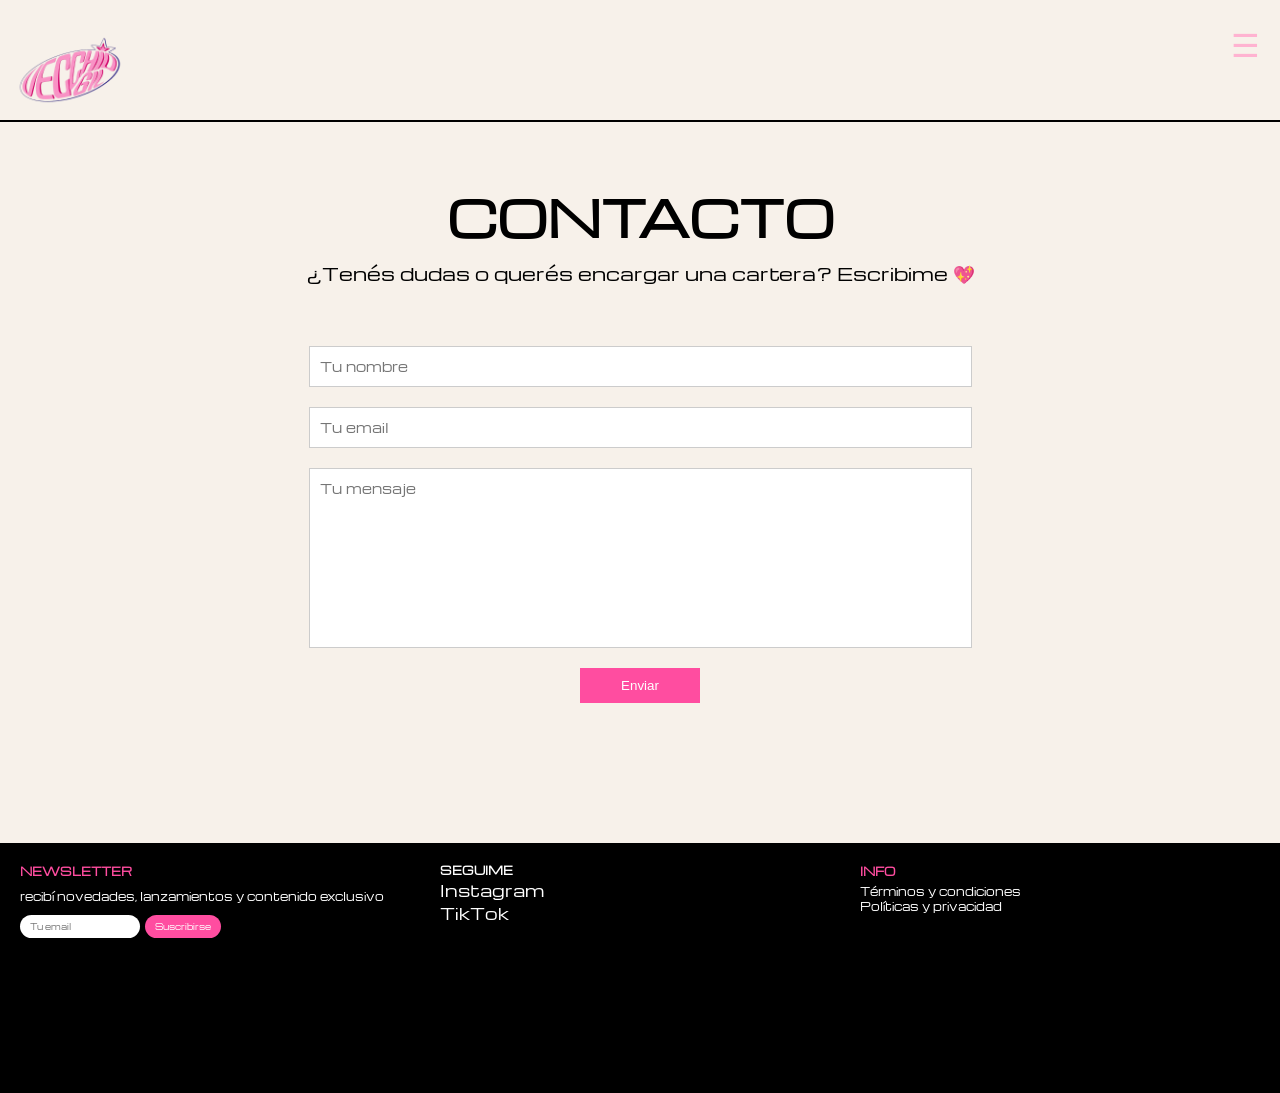
<file: contacto.html>
<!DOCTYPE html>
<html lang="es">
<head>
    <meta charset="UTF-8">
    <title>Contacto</title>
    <link rel="stylesheet" href="css/estilos.css">
     <meta name="viewport" content="width=device-width, initial-scale=1, shrink-to-
        fit=no" />
</head>

<body>

<header class="header-contacto">

    <img src="imagenes/logovg.jpg.png" class="logo" alt="logo">

    <details class="menu-despegable">
        <summary class="menu-puntos">☰</summary>

        <nav class="menu-mobile">
            <li><a href="index.html">Inicio</a></li>
            <li><a href="sobremi.html">Sobremi</a></li>
            <li><a href="trabajos.html">Trabajos</a></li>
            <li><a href="coleccion.html">Coleccion</a></li>
            <li><a href="contacto.html">Contacto</a></li>
        </nav>
    </details>
</header>

<main>
<section class="contacto">

    <h1>CONTACTO</h1>

    <p>¿Tenés dudas o querés encargar una cartera? Escribime 💖</p>

    <form class="formulario">

        <input type="text" placeholder="Tu nombre">
        <input type="email" placeholder="Tu email">

        <textarea placeholder="Tu mensaje"></textarea>

        <button type="submit">Enviar</button>

    </form>

</section>

</main>

<footer>

    <div class="newsletter">
        <h6>NEWSLETTER</h6>
        <p>
            recibí novedades, lanzamientos y contenido exclusivo
        </p>
       <div class="newsletter-form">
        <input type="email" placeholder="Tu email">
        <button>Suscribirse</button>
        </div>
    </div>

    <div class="seguime">
        <h6>SEGUIME</h6>
        <p>Instagram</p>
        <p>TikTok</p>
    </div>

    <div class="info">
        <h6>INFO</h6>
        <p>Términos y condiciones</p>
        <p>Políticas y privacidad</p>
    </div>

</footer>

</body>
</html>
</file>
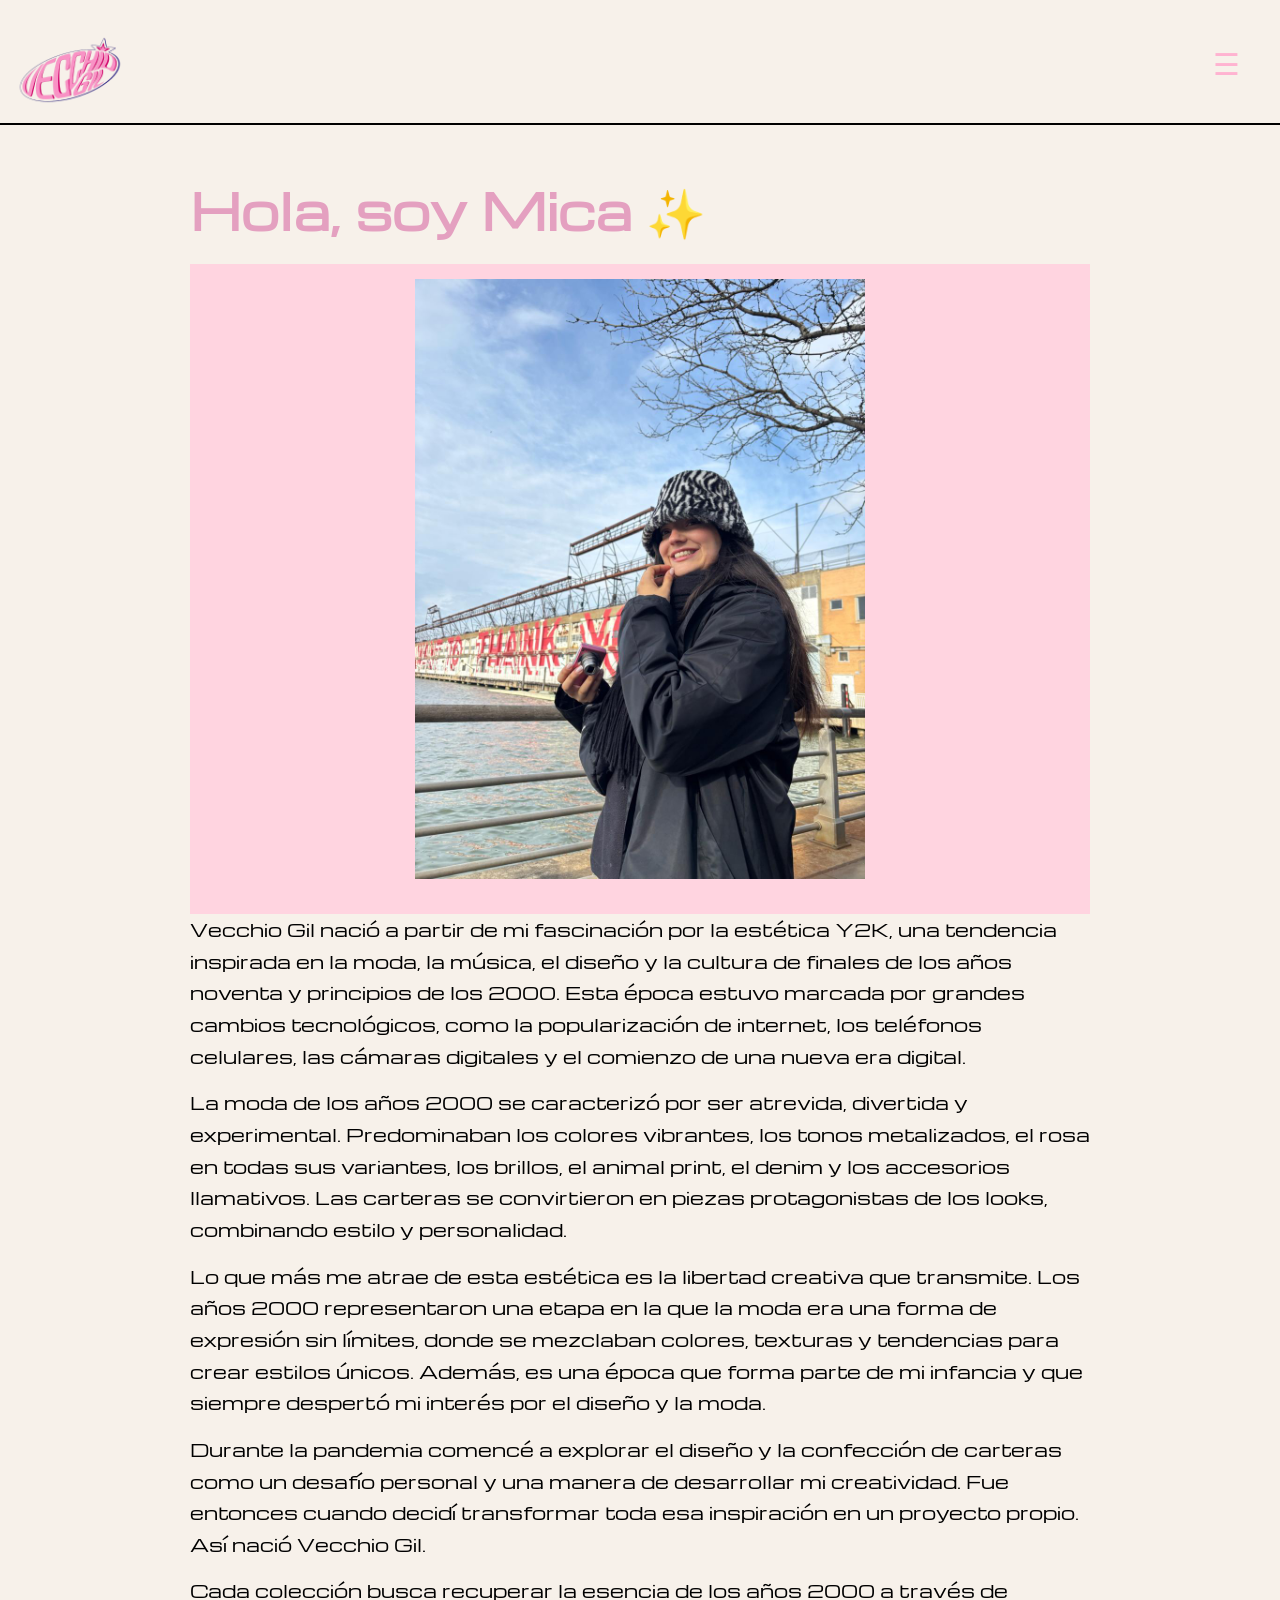
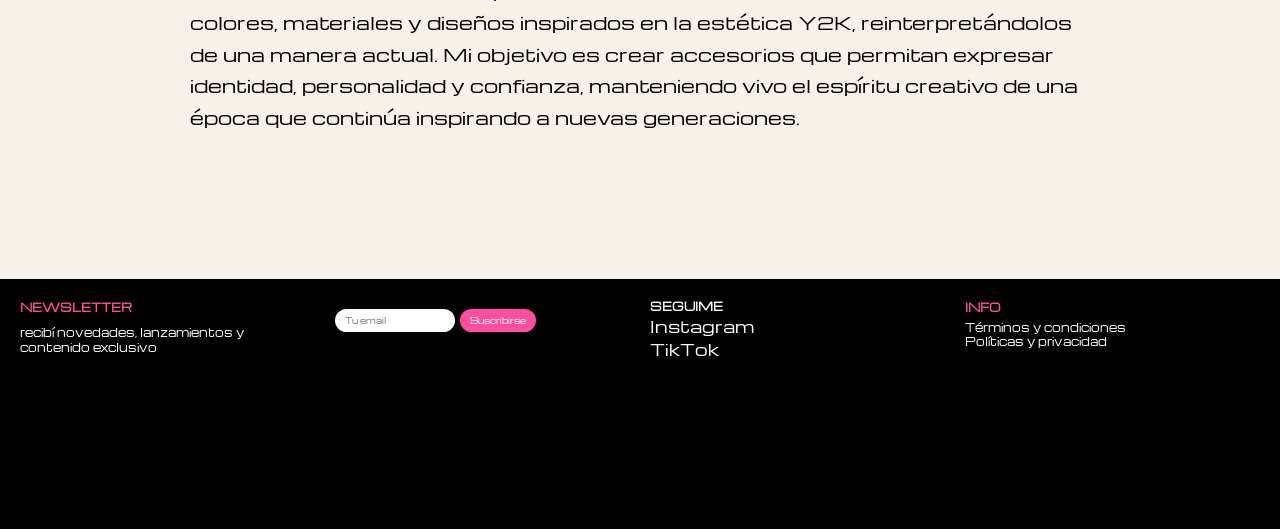
<file: sobremi.html>
<!DOCTYPE html>
<html lang="es">
<head>
    <meta charset="UTF-8">
       <meta name="viewport" content="width=device-width, initial-scale=1, shrink-to-
        fit=no" />
    <title>Sobre mí</title>
    <link rel="stylesheet" href="css/estilos.css">
</head>
<body>

<header>
    <img src="imagenes/logovg.jpg.png" class="logo" alt="Logo">

    <details>
        <summary>☰</summary>
        <nav>
            <a href="index.html">Inicio</a>
            <a href="sobremi.html">Sobre mí</a>
            <a href="trabajos.html">Trabajos</a>
            <a href="coleccion.html">Colección</a>
            <a href="contacto.html">Contacto</a>
        </nav>
    </details>
</header>

<section class="sobre-mi">

    <h1>Hola, soy Mica ✨</h1>
<div class="card-mica">
    <img src="imagenes/fotomicaprinc.jpeg" alt="Micaela Vecchio">
</div>
 <div class="texto-sobre">

    <p>
        Vecchio Gil nació a partir de mi fascinación por la estética Y2K, una tendencia inspirada en la moda, la música, el diseño y la cultura de finales de los años noventa y principios de los 2000. Esta época estuvo marcada por grandes cambios tecnológicos, como la popularización de internet, los teléfonos celulares, las cámaras digitales y el comienzo de una nueva era digital.
    </p>

    <p>
        La moda de los años 2000 se caracterizó por ser atrevida, divertida y experimental. Predominaban los colores vibrantes, los tonos metalizados, el rosa en todas sus variantes, los brillos, el animal print, el denim y los accesorios llamativos. Las carteras se convirtieron en piezas protagonistas de los looks, combinando estilo y personalidad.
    </p>

    <p>
        Lo que más me atrae de esta estética es la libertad creativa que transmite. Los años 2000 representaron una etapa en la que la moda era una forma de expresión sin límites, donde se mezclaban colores, texturas y tendencias para crear estilos únicos. Además, es una época que forma parte de mi infancia y que siempre despertó mi interés por el diseño y la moda.
    </p>

    <p>
        Durante la pandemia comencé a explorar el diseño y la confección de carteras como un desafío personal y una manera de desarrollar mi creatividad. Fue entonces cuando decidí transformar toda esa inspiración en un proyecto propio. Así nació Vecchio Gil.
    </p>

    <p>
        Cada colección busca recuperar la esencia de los años 2000 a través de colores, materiales y diseños inspirados en la estética Y2K, reinterpretándolos de una manera actual. Mi objetivo es crear accesorios que permitan expresar identidad, personalidad y confianza, manteniendo vivo el espíritu creativo de una época que continúa inspirando a nuevas generaciones.
    </p>

</div>

</section>

<footer>

    <div class="newsletter">
        <h6>NEWSLETTER</h6>
        <p>
            recibí novedades, lanzamientos y contenido exclusivo
        </p>
    </div>
      <div class="newsletter-form">
        <input type="email" placeholder="Tu email">
        <button>Suscribirse</button>
        </div>
        
    <div class="seguime">
        <h6>SEGUIME</h6>
        <p>Instagram</p>
        <p>TikTok</p>
    </div>

    <div class="info">
        <h6>INFO</h6>
        <p>Términos y condiciones</p>
        <p>Políticas y privacidad</p>
    </div>

</footer>

</body>
</html>
</file>
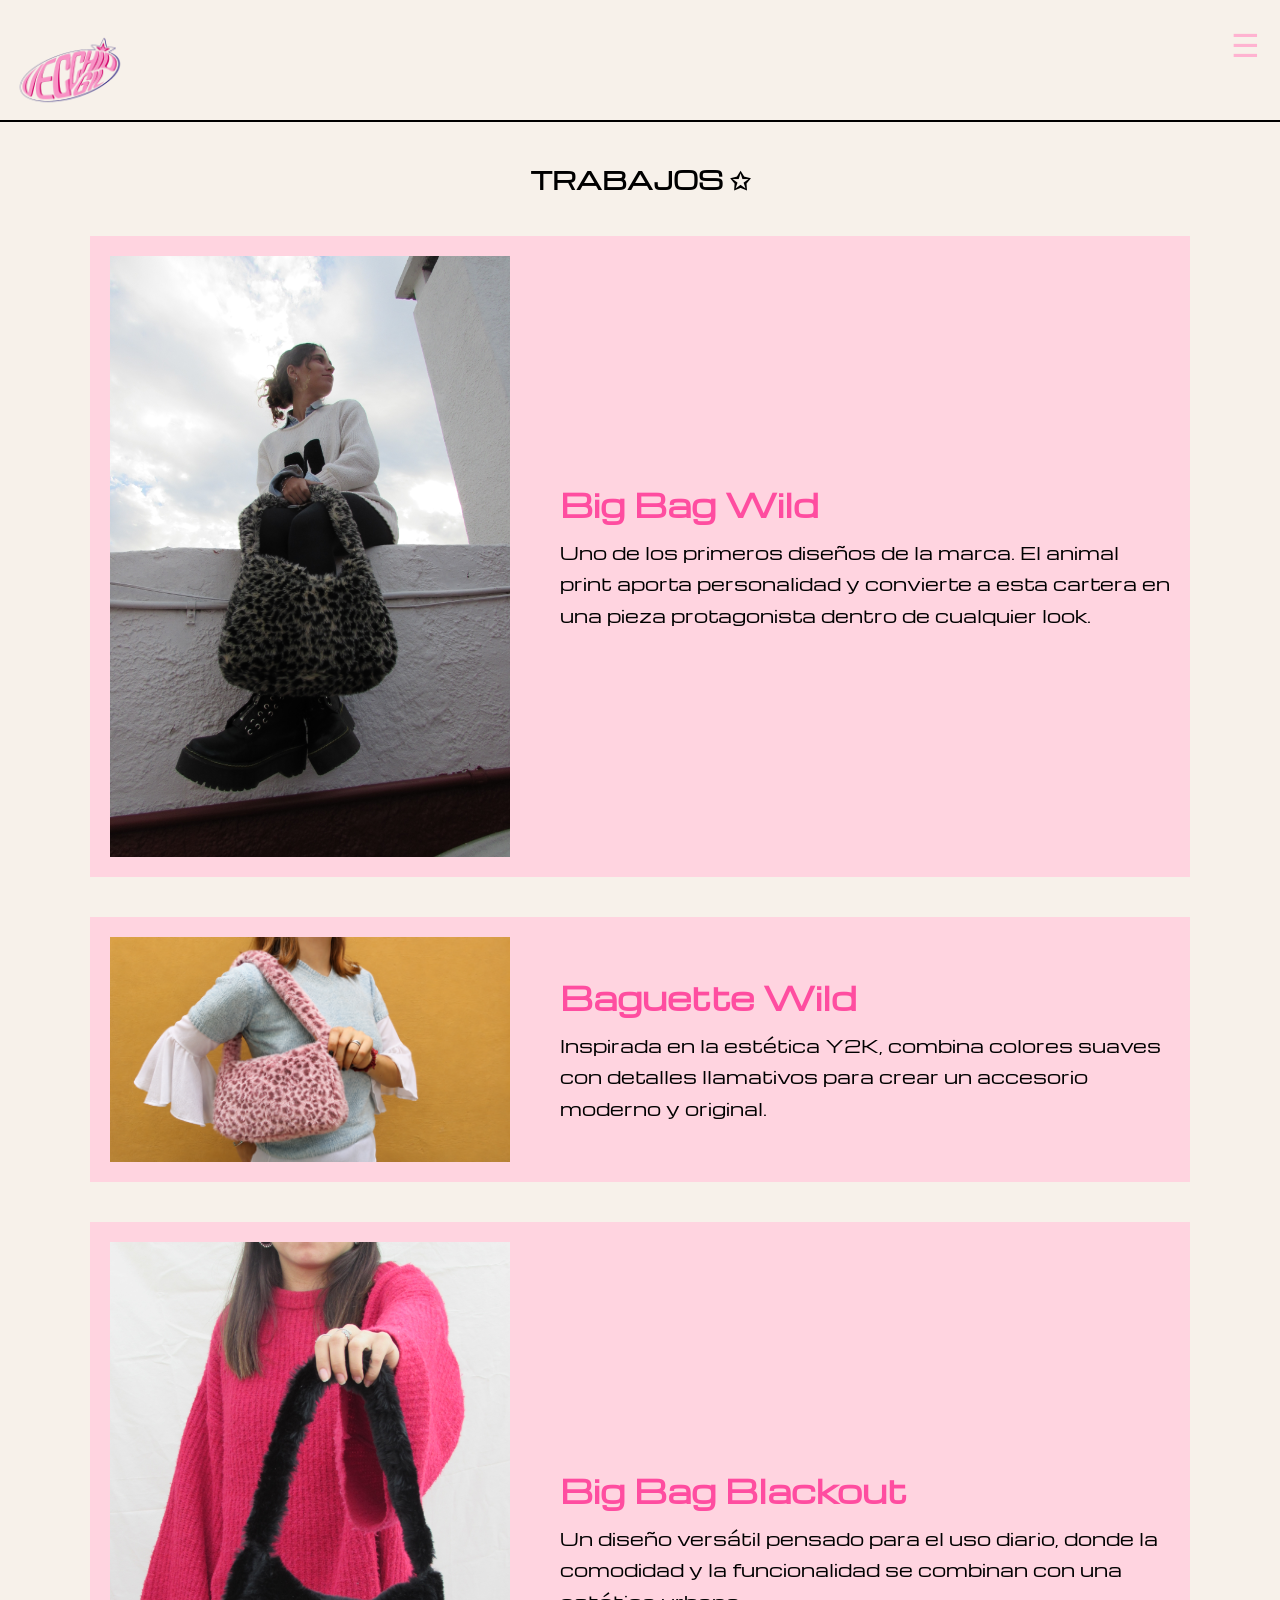
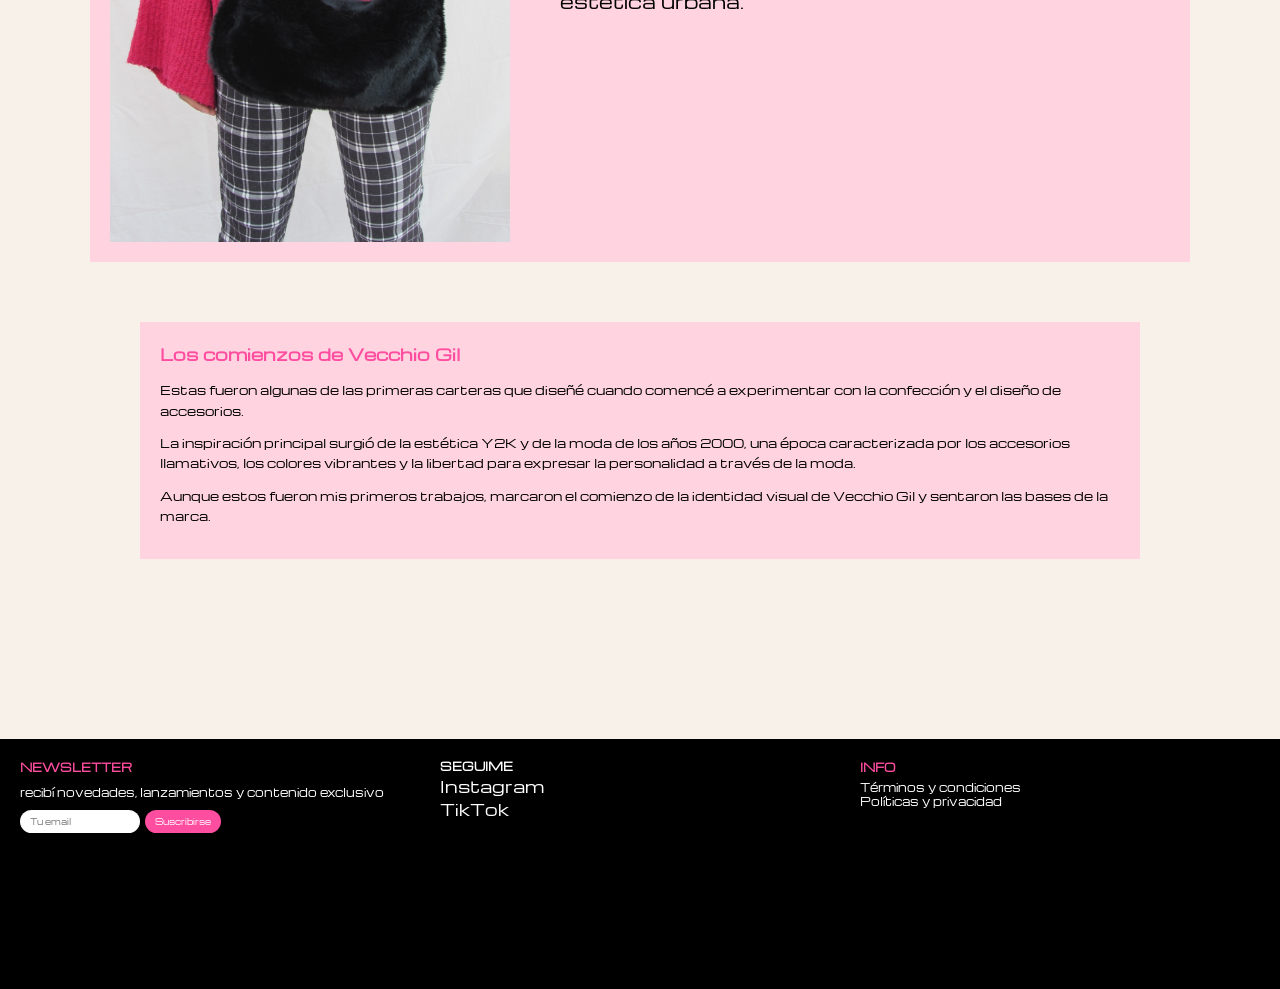
<file: trabajos.html>
<!DOCTYPE html>
<html lang="es">
<head>
    <meta charset="UTF-8">
    <title>Trabajos</title>
    <link rel="stylesheet" href="css/estilos.css">
     <meta name="viewport" content="width=device-width, initial-scale=1, shrink-to-
        fit=no" />
</head>

<body>
    <header class="header-contacto">

    <img src="imagenes/logovg.jpg.png" class="logo" alt="logo">

    <details class="menu-despegable">
        <summary class="menu-puntos">☰</summary>

        <nav class="menu-mobile">
            <li><a href="index.html">Inicio</a></li>
            <li><a href="sobremi.html">Sobremi</a></li>
            <li><a href="trabajos.html">Trabajos</a></li>
            <li><a href="coleccion.html">Coleccion</a></li>
            <li><a href="contacto.html">Contacto</a></li>
        </nav>
    </details>
</header>

  <section class="trabajos">

    <h1>TRABAJOS ✩</h1>

    <div class="trabajo-card">
        <img src="imagenes/bigbagwild.JPG" alt="Big Bag Wild">

        <div class="trabajo-info">
            <h2>Big Bag Wild</h2>
            <p>
                Uno de los primeros diseños de la marca. El animal print aporta personalidad y convierte a esta cartera en una pieza protagonista dentro de cualquier look.
            </p>
        </div>
    </div>

    <div class="trabajo-card">
        <img src="imagenes/baguettewildpinkie.png" alt="Baguette Wild">

        <div class="trabajo-info">
            <h2>Baguette Wild</h2>
            <p>
                Inspirada en la estética Y2K, combina colores suaves con detalles llamativos para crear un accesorio moderno y original.
            </p>
        </div>
    </div>

    <div class="trabajo-card">
        <img src="imagenes/baguetteblackout.JPG" alt="Big Bag Blackout">

        <div class="trabajo-info">
            <h2>Big Bag Blackout</h2>
            <p>
                Un diseño versátil pensado para el uso diario, donde la comodidad y la funcionalidad se combinan con una estética urbana.
            </p>
        </div>
    </div>

    <div class="card-historia">
        <h2>Los comienzos de Vecchio Gil</h2>

        <p>
            Estas fueron algunas de las primeras carteras que diseñé cuando comencé a experimentar con la confección y el diseño de accesorios.
        </p>

        <p>
            La inspiración principal surgió de la estética Y2K y de la moda de los años 2000, una época caracterizada por los accesorios llamativos, los colores vibrantes y la libertad para expresar la personalidad a través de la moda.
        </p>

        <p>
            Aunque estos fueron mis primeros trabajos, marcaron el comienzo de la identidad visual de Vecchio Gil y sentaron las bases de la marca.
        </p>
    </div>

</section>
<footer>

    <div class="newsletter">
        <h6>NEWSLETTER</h6>
        <p>
            recibí novedades, lanzamientos y contenido exclusivo
        </p>
       <div class="newsletter-form">
        <input type="email" placeholder="Tu email">
        <button>Suscribirse</button>
        </div>
    </div>

    <div class="seguime">
        <h6>SEGUIME</h6>
        <p>Instagram</p>
        <p>TikTok</p>
    </div>

    <div class="info">
        <h6>INFO</h6>
        <p>Términos y condiciones</p>
        <p>Políticas y privacidad</p>
    </div>

</footer>
</body>
</file>
<file: css/estilos.css>
@import url('https://fonts.googleapis.com/css2?family=Archivo+Black&family=Michroma&display=swap');
*{
    margin: 0;
    padding: 0;
    box-sizing: border-box;
}

body{
    background: #f7f1ea;
    overflow-x: hidden;
    min-height: 100vh;
    display: flex;
    flex-direction: column;
}
main{
    width: 100%;
    flex: 1;
    background: #f7f1ea;
}

.hero-img{
    width: 100%;
    display: block;
}

.hero{
    position: relative;
    width: 100%;
    display: block;
}

img{
    width: 100%;
    display: block;
}

.logo{
    position: absolute;
    top: 10px;
    left: 10px;
    width: 100px;
    z-index: 5;
}
.subtitulo{
    position: absolute;
    top: 30px;
    left: 100px;
    text-align: center;
    color: #ffffff;
    font-size: 0.70rem;
    font-family: "Michroma", sans-serif;
}
.menu-mobile{
    display: none;
}

.menu-despegable[open] .menu-mobile{
    display: flex;
    flex-direction: column;
    justify-content: center;
    align-items: center;

    position: fixed;
    top: 0;
    left: 0;

    width: 100vw;
    height: 100vh;

    background: #f7f1ea;

    z-index: 9998;
}

.menu-mobile li{
    list-style: none;
    margin: 20px 0;
}

.menu-mobile a{
    text-decoration: none;
    color: black;
    font-family: "Michroma";
    font-size: 1.5rem;
}

.menu-puntos{
    position: fixed;
    top: 20px;
    right: 20px;
    font-size: 2rem;
    z-index: 10000;
    cursor: pointer;
}

.hero-text{
    position: absolute;
    left: 30px;
    top: 110px;
    color: white;
    z-index: 5;
    width: 250px;
}

.hero h1{
    font-family: "Archivo Black",sans-serif;
    font-size: 1.80rem;
    line-height: 1;
}

.hero h2{
    font-family: "Archivo Black",sans-serif;
    font-size: 1.50rem;
    line-height: 1;
    color: #ff4da0;
    margin-bottom: 15px;
}

.hero p{
    font-size: 0.6rem;
    line-height: 1.5;
    font-family: "Michroma", sans-serif;
}

.estrella-hero{
    position: absolute;
    top: 180px;
    right: 40px;
    color: #ff4da0;
    font-size: 1rem;
    z-index: 2;
}

.x-hero{
    position: absolute;
    bottom: 170px;
    right: 20px;
    color: #ff4da0;
    font-size: 1rem;
    z-index: 2;
}

.coleccion{
    padding: 40px 20px;
    margin: 0;
    background: #f7f1ea;
}

.card-producto {
    background-color: #ffd4e0;
    padding: 15px;
    width: 150px;
    text-align: center;
}
.card-producto{
    background: #ffd4e0;
    padding: 20px;
    margin-bottom: 25px;
}

.card-producto img {
    width: 170px;
    height: 170px;
    object-fit: cover;
    display: block;
    margin: auto;
}

.card-producto h5 {
    font-family: "Michroma";
    font-size: 14px;
    margin-top: 10px;
    font-weight: 400;
}

.titulo-coleccion{
    display: flex;
    justify-content: space-between;
    align-items: center;
    margin-bottom: 18px;
}

.titulo-coleccion h4{
 font-size: 1rem; 
 font-weight: 400;  
}

.titulo-coleccion a{
    text-decoration: none;
    color: rgb(0, 0, 0);
    font-size: 0.75rem;
}

.productos{
    display: flex;
    flex-direction: column;
    gap: 20px;
    align-items: center;
}

.productos article{
    width: 65%;
}
.productos img{
    border-radius: 4px;
}

.productos h5{ 
    font-size: 0.45rem;
    margin-top: 10px;
    text-align: center;
    font-weight: 400;
}

.sobremi{
   display: flex;
   flex-direction: column;
   align-items: center;
   gap: 20px;
   background: #e4a0c0;
   padding: 15px;
}

.foto-mica img{
    width: 100%;
    display: block;
}

.estrella-sobre{
    color: #d7d7d7;
    line-height: 140px;
}

.texto-mica h6{
    font-size: 1.3rem;
    margin-bottom: 15px;
    font-family: "Michroma";
}

.texto-mica p{
    font-size: 1.2em;
    line-height: 1.6;
    font-family: "Michroma";
}

footer{
    background: black;
    width: 100%;
    min-height: 250px;
    margin-top: 80px;
    color: white;
    font-family: "Michroma";

    display: flex;
    justify-content: space-between;
    align-items: flex-start;
    gap: 20px;
    padding: 20px;
    box-sizing: border-box;
    flex-wrap: wrap;
}

footer > div{
    flex: 1;
    min-width: 150px;
}

.newsletter h6{
    color:#ff4da0;
    font-size:0.7rem;
    margin-bottom:10px;
}

.newsletter p{
    font-size:0.7rem;
    line-height:1.4;
}

.botones{
    display:flex;
    align-items:center;
    gap:5px;
}

.blanco{
    background:white;
    color:black;
    padding:4px 8px;
    border-radius:20px;
    font-size:0.5rem;
}

.rosa{
    background:#ff4da0;
    color:white;
    padding:4px 8px;
    border-radius:20px;
    font-size:0.5rem;
}

.estrella-footer{
    color:#ff4da0;
}

.redes img{
    width: 22px;
    height: 22px;
    object-fit: contain;
}

.info h6{
    color:#ff4da0;
    font-size:0.7rem;
    margin-bottom:5px;
}

.info p{
    font-size:0.7rem;
    line-height:1.3;
}
header{
    display: flex;
    justify-content: space-between;
    align-items: center;

    padding: 40px;

    border-bottom: 2px solid black;
    font-family: "Michroma";
}

.logo{
    width: 120px;
}

details{
    margin-left: auto;
    position: relative;
}

summary{
    list-style: none;
    font-size: 30px;
    cursor: pointer;
    color: #ffb3d1;
}

summary::-webkit-details-marker{
    display: none;
}

nav{
    position: absolute;
    right: 0;
    top: 40px;

    display: flex;
    flex-direction: column;

    background-color:#f7f1ea;
    padding: 15px;
    width: 150px;
}

nav a{
    text-decoration: none;
    color: #000000;
    margin: 0;
}
.colecciones{
    background-color: #f7f1ea;
    padding: 40px;
    text-align: center;
    margin-top: 40px;
}

.grid-colecciones{
    display: grid;
    grid-template-columns: 1fr;
    gap: 50px;
    justify-items: center;
}

.card{
    background-color: #ffd4e0;
    width: 300px;
    padding: 20px;
}

.card img{
    width: 270px;
    height: 270px;
    object-fit: cover;
    display: block;
    margin: auto;
}

.card p{
    font-family: "Michroma";
    margin-top: 10px;
    font-size: 14px;
}


.contacto{
    padding: 80px 40px;
    text-align: center;
    background: #f7f1ea;
    font-family: "Michroma";
    padding-top: 110px;
   
}

.contacto h1{
    font-size: 1.5rem;
    margin-bottom: 10px;
}

.contacto p{
    font-size: 0.8rem;
    margin-bottom: 60px;
}

.formulario{
    display: flex;
    flex-direction: column;
    gap: 20px;
    width: 85%;
    max-width: 3600px;
    margin: auto;
}

.formulario button{
    width: 120px;
    margin: auto;
}
.formulario input,
.formulario textarea{
    padding: 10px;
    border: 1px solid #ccc;
    font-family: "Michroma";
}

.formulario textarea{
    height: 100px;
    resize: none;
}

.formulario button{
    background: #ff4da0;
    color: white;
    border: none;
    padding: 10px;
    cursor: pointer;
}

.header-contacto{
    padding-top: 80px;
}

@media screen and (min-width:768px){

    .grid-colecciones{
        grid-template-columns: repeat(2, 1fr);
        gap: 30px;
    }

    .card{
        width: 100%;
        max-width: 220px;
    }

    .productos{
        flex-direction: row;
        align-items: center;
    }
    
    .productos{
        width: 100%;
    }

    .hero-text h1{
        font-size: 3rem;
    }

    .hero-text h2{
        font-size: 2.5rem;
    }

    .formulario{
        max-width: 500px;
    }

}

.sobre-mi{
    background: #f7f1ea;
    padding: 40px 20px;
}

.sobre-mi h1{
    font-family: "Michroma";
    color: #e4a0c0;
    margin-bottom: 20px;
    font-size: 1.5rem;
}

.sobre-mi img{
    width: 100%;
    margin-bottom: 20px;
}

.texto-sobre{
    font-family: "Michroma";
    font-size: 0.8rem;
    line-height: 1.8;
}

.texto-sobre p{
    margin-bottom: 15px;
}

.card-mica{
    background-color: #ffd4e0;
    padding: 15px;
    display: flex;
    justify-content: center;
    align-items: center;
}

.card-mica img{
    width: 100%;
    display: block;
    max-width: 100%;
}

.newsletter-form{
    margin-top: 10px;
    display: flex;
    gap: 5px;
    flex-wrap: wrap;
}

.newsletter-form input{
    padding: 6px 10px;
    border: none;
    border-radius: 20px;
    font-family: "Michroma";
    font-size: 0.5rem;
    width: 120px;
}

.newsletter-form button{
    background: #ff4da0;
    color: white;
    border: none;
    border-radius: 20px;
    padding: 6px 10px;
    cursor: pointer;
    font-family: "Michroma";
    font-size: 0.5rem;
}


.trabajos{
    padding: 40px 20px;
    background: #f7f1ea;
}

.trabajos h1{
    text-align: center;
    font-family: "Michroma";
    margin-bottom: 30px;
    font-size: 1.5rem;
}

.trabajo-card{
    background: #ffd4e0;
    padding: 20px;
    margin-bottom: 25px;
}

.trabajo-card img{
    width: 100%;
    height: 300px;
    object-fit: cover;
    display: block;
    margin-bottom: 15px;
}

.trabajo-info h2{
    font-family: "Michroma";
    color: #ff4da0;
    font-size: 1rem;
    margin-bottom: 10px;
}

.trabajo-info p{
    font-family: "Michroma";
    font-size: 0.75rem;
    line-height: 1.7;
}

.card-historia{
    background: #ffd4e0;
    padding: 20px;
    margin-top: 30px;
}

.card-historia h2{
    font-family: "Michroma";
    color: #ff4da0;
    font-size: 1rem;
    margin-bottom: 15px;
}

.card-historia p{
    font-family: "Michroma";
    font-size: 0.75rem;
    line-height: 1.7;
    margin-bottom: 12px;
}

@media screen and (min-width:768px){

    .trabajo-card{
        display: flex;
        gap: 30px;
        align-items: center;
    }

    .trabajo-card img{
        width: 320px;
        height: 320px;
        margin-bottom: 0;
        flex-shrink: 0;
    }

    .trabajo-info{
        flex: 1;
    }

    .trabajo-info h2{
        font-size: 1.4rem;
    }

    .trabajo-info p{
        font-size: 0.9rem;
    }

    .card-historia{
        max-width: 1000px;
        margin: 40px auto 0;
    }

}

@media screen and (min-width:768px){

    .hero-text{
        top: 250px;
        left: 80px;
        width: 500px;
    }

    .hero h1{
        font-size: 5rem;
    }

    .hero h2{
        font-size: 4rem;
    }

    .hero p{
        font-size: 1rem;
    }

    .productos{
        justify-content: center;
        gap: 40px;
        flex-direction: row;
    }

    .card-producto{
        width: 280px;
    }

    .card-producto img{
        width: 250px;
        height: 250px;
    }

    .sobremi{
        gap: 50px;
        padding: 50px;
        align-items: center;
    }

    .foto-mica{
        width: 40%;
    }

    .texto-mica{
        width: 60%;
    }

    .texto-mica h6{
        font-size: 2rem;
    }

    .texto-mica p{
        font-size: 1rem;
    }

}

.video-section{
    width: 100%;
    margin-top: 20px;
}

.video-section video{
    width: 100%;
    display: block;
}

@media screen and (min-width:768px){

    .sobre-mi{
        max-width: 900px;
        margin: 0 auto;
        padding: 30px;
    }

    .card-mica img{
        width: 350px;
        max-width: 100%;
    }
    

    .texto-sobre{
        max-width: 700px;
        margin: 0 auto;
    }
}

@media screen and (min-width:1024px){

    .sobre-mi{
        max-width: 1200px;
        margin: 0 auto;
        padding: 50px;
    }

    .card-mica img{
        width: 450px;
    }

    .texto-sobre{
        max-width: 900px;
        margin: 0 auto;
    }

    .sobre-mi h1{
        font-size: 3rem;
    }

    .texto-sobre p{
        font-size: 1.1rem;
        line-height: 1.8;
    }

    
}

@media screen and (min-width:768px){

    .contacto{
        max-width: 700px;
        margin: 0 auto;
        padding: 40px;
    }

    .formulario{
        max-width: 600px;
        margin: 0 auto;
    }

    .formulario textarea{
        width: 100%;
        box-sizing: border-box;
    }
}

@media screen and (min-width:1024px){

    .contacto{
        max-width: 900px;
        margin: 0 auto;
        padding: 60px;
    }

    .contacto h1{
        font-size: 3rem;
    }

    .contacto p{
        font-size: 1.1rem;
    }

    .formulario{
        max-width: 700px;
    }

    .formulario textarea{
        min-height: 180px;
    }
}

@media screen and (min-width:768px){

    .trabajo-card{
        display: flex;
        align-items: center;
        gap: 30px;
        max-width: 900px;
        margin: 40px auto;
    }

    .trabajo-card img{
        width: 300px;
        height: auto;
    }

    .trabajo-info{
        flex: 1;
    }

}

@media screen and (min-width:1024px){

    .trabajo-card{
        max-width: 1100px;
        gap: 50px;
    }

    .trabajo-card img{
        width: 400px;
    }

    .trabajo-info h2{
        font-size: 2rem;
    }

    .trabajo-info p{
        font-size: 1.1rem;
        line-height: 1.8;
    }

    .card-historia{
        max-width: 1000px;
        margin: 60px auto;
    }

}

@media screen and (min-width:1024px){

    .grid-colecciones{
        grid-template-columns: repeat(4, 1fr);
    }

}

@media screen and (min-width:1024px){
    .grid-colecciones {
        display: grid;
        grid-template-columns: repeat(4, 1fr)  
        gap: 20px;
        max-width: 1200px;
        margin: 0 auto;
    }

    .card {
        width: 100% 
        max-width; 100% 
        background-color:#ffd4e0;
        padding: 15px;
        border-radius: 4px;
        display: flex;
        flex-direction: column;
        justify-content: space-between; 
        min-height: 350px; 
    }

    .card img {
        width: 100%;
        height: 240px; 
        object-fit: cover; 
        border-radius: 4px;
        display: block;
        margin: 0 auto;
    }

    .card p {
        font-family: "Michroma";
        margin-top: 10px;
        font-size: 13px;
        text-align: center;
    }
    
    .sobre-mi{
        max-width: 1200px;
        margin: 0 auto;
        padding: 50px;
    }

    .card-mica img{
        width: 450px;
    }

}
</file>
